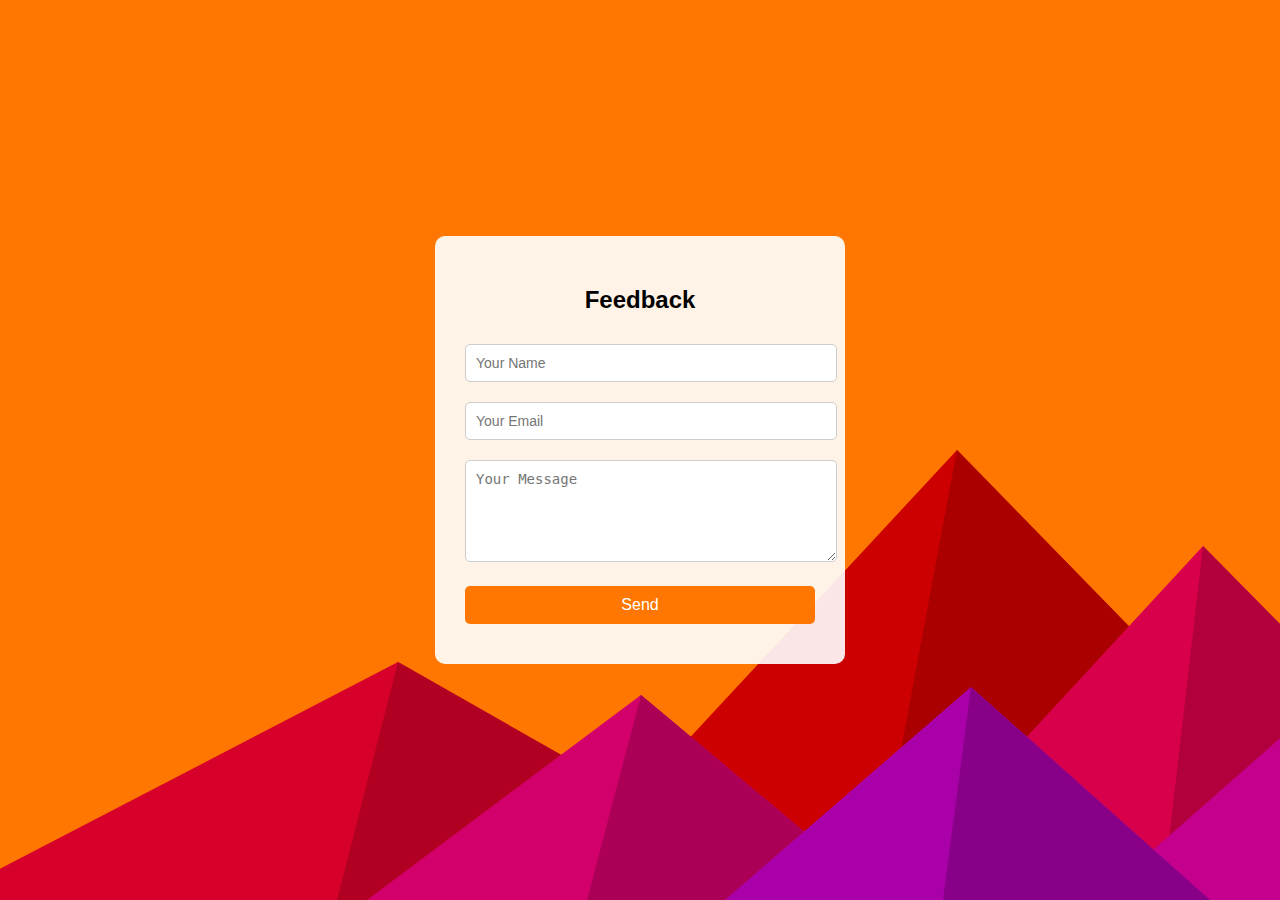
<file: contact.html>
<!DOCTYPE html>
<html lang="en">
<head>
  <meta charset="UTF-8">
  <title>Contact | Feedback</title>
  <meta name="viewport" content="width=device-width, initial-scale=1">

  <style>
    body {
      margin: 0;
      font-family: Arial, sans-serif;
      background-color: #ff7700;
      background-image: url("data:image/svg+xml,%3Csvg xmlns='http://www.w3.org/2000/svg' viewBox='0 0 1600 900'%3E%3Cpolygon fill='%23cc0000' points='957 450 539 900 1396 900'/%3E%3Cpolygon fill='%23aa0000' points='957 450 872.9 900 1396 900'/%3E%3Cpolygon fill='%23d6002b' points='-60 900 398 662 816 900'/%3E%3Cpolygon fill='%23b10022' points='337 900 398 662 816 900'/%3E%3Cpolygon fill='%23d9004b' points='1203 546 1552 900 876 900'/%3E%3Cpolygon fill='%23b2003d' points='1203 546 1552 900 1162 900'/%3E%3Cpolygon fill='%23d3006c' points='641 695 886 900 367 900'/%3E%3Cpolygon fill='%23ac0057' points='587 900 641 695 886 900'/%3E%3Cpolygon fill='%23c4008c' points='1710 900 1401 632 1096 900'/%3E%3Cpolygon fill='%239e0071' points='1710 900 1401 632 1365 900'/%3E%3Cpolygon fill='%23aa00aa' points='1210 900 971 687 725 900'/%3E%3Cpolygon fill='%23880088' points='943 900 1210 900 971 687'/%3E%3C/svg%3E");
      background-size: cover;
      background-attachment: fixed;
      display: flex;
      justify-content: center;
      align-items: center;
      height: 100vh;
    }

    .contact-box {
      background: rgba(255, 255, 255, 0.9);
      padding: 30px;
      border-radius: 10px;
      width: 350px;
      text-align: center;
    }

    h2 {
      margin-bottom: 20px;
    }

    input, textarea {
      width: 100%;
      padding: 10px;
      margin: 10px 0;
      border-radius: 5px;
      border: 1px solid #ccc;
      font-size: 14px;
    }

    input[type="submit"] {
      background-color: #ff7700;
      color: white;
      border: none;
      cursor: pointer;
      font-size: 16px;
    }

    input[type="submit"]:hover {
      background-color: #e06600;
    }
  </style>
</head>

<body>

  <div class="contact-box">
    <h2>Feedback</h2>

    <form action="mailto:surbhicse10@gmail.com" method="post" enctype="text/plain">
      <input type="text" name="Name" placeholder="Your Name" required>

      <input type="email" name="Email" placeholder="Your Email" required>

      <textarea name="Message" rows="5" placeholder="Your Message" required></textarea>

      <input type="submit" value="Send">
    </form>
  </div>

</body>
</html>
</file>
